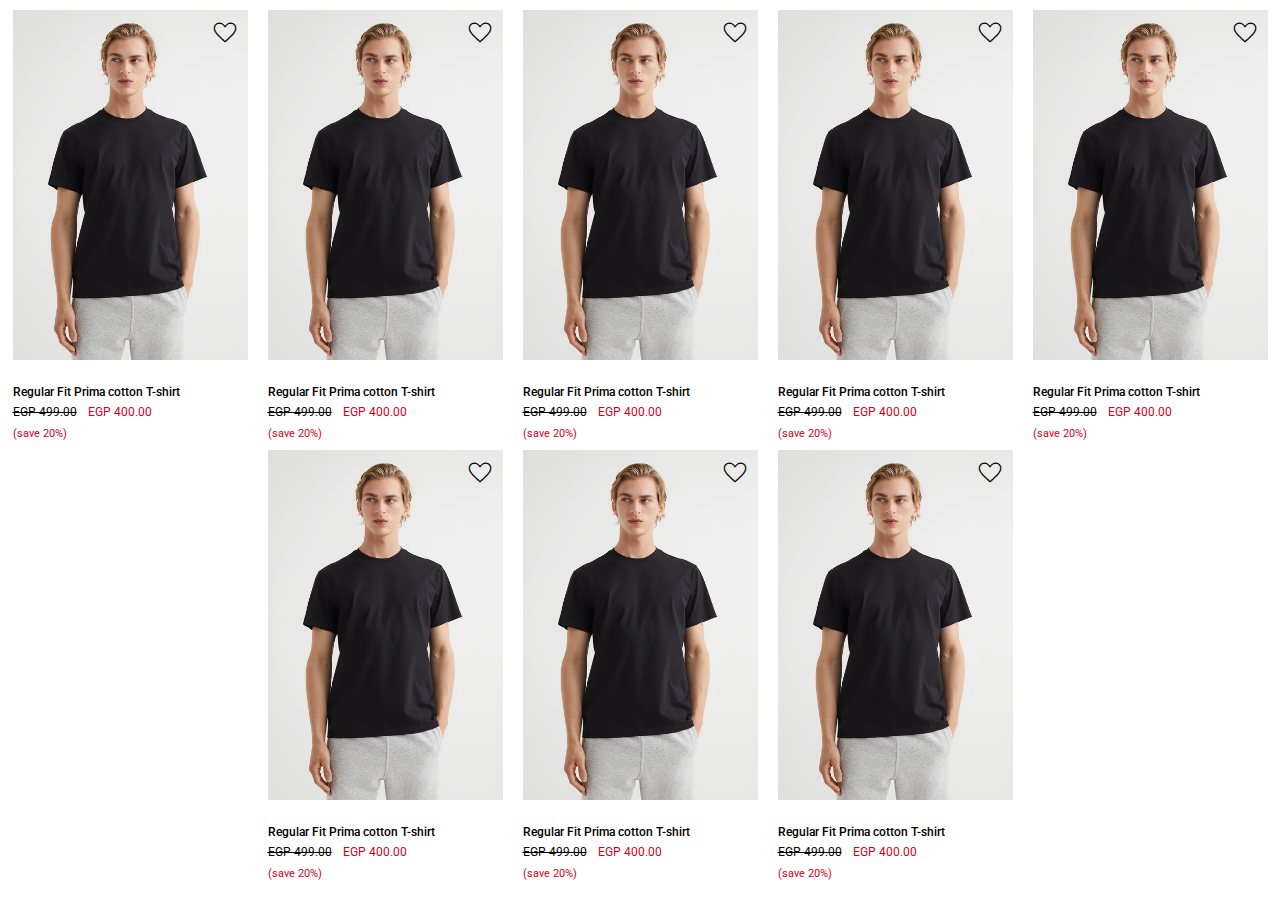
<file: index.html>
<!DOCTYPE html>
<html lang="en">
<head>
    <meta charset="UTF-8">
    <meta http-equiv="X-UA-Compatible" content="IE=edge">
    <meta name="viewport" content="width=device-width, initial-scale=1.0">
    <!-- Google Fonts -->
    <link rel="preconnect" href="https://fonts.googleapis.com">
    <link rel="preconnect" href="https://fonts.gstatic.com" crossorigin>
    <link href="https://fonts.googleapis.com/css2?family=Almarai:wght@300;400;700;800&family=Cairo:wght@200;300;400;600;700;800;900&family=Nunito:ital,wght@0,200;0,400;0,600;0,700;0,800;1,200&family=Oswald:wght@300;400;500;600;700&family=Permanent+Marker&family=Poppins:wght@100;300;400;500;600;700;800&family=Roboto:wght@100;300;400;700;900&display=swap" rel="stylesheet">
    <!-- Icon  -->
    <link rel="stylesheet" href="https://fonts.googleapis.com/css2?family=Material+Symbols+Outlined:opsz,wght,FILL,GRAD@20..48,100..700,0..1,-50..200" />
    <link rel="stylesheet" href="https://fonts.googleapis.com/css2?family=Material+Symbols+Outlined:opsz,wght,FILL,GRAD@48,100,0,0" />
    <!-- Fav Icon -->
    <link rel="icon" type="image/x-icon" sizes="40x10" href="./images/site-logo.svg">
    <!-- Css File -->
    <link rel="stylesheet" href="./css/home.css">
    <title>H&M</title>
</head>
<body>
    <div class="container">

        <div class="card">
            <div class="image">
                <img src="./images/product.webp" alt="">
                <span class="material-symbols-outlined">
                    favorite
                    </span>
            </div>
            <div class="info">
                <h5 class="productName">Regular Fit Prima cotton T-shirt</h5>
                <div class="price">
                    <span class="priceBefore">EGP 499.00</span>
                    <span class="priceAfter">EGP 400.00</span>
                </div>
                <p class="offer">(save 20%)</p>
            </div>
        </div>
        <div class="card">
            <div class="image">
                <img src="./images/product.webp" alt="">
                <span class="material-symbols-outlined">
                    favorite
                    </span>
            </div>
            <div class="info">
                <h5 class="productName">Regular Fit Prima cotton T-shirt</h5>
                <div class="price">
                    <span class="priceBefore">EGP 499.00</span>
                    <span class="priceAfter">EGP 400.00</span>
                </div>
                <p class="offer">(save 20%)</p>
            </div>
        </div>
        <div class="card">
            <div class="image">
                <img src="./images/product.webp" alt="">
                <span class="material-symbols-outlined">
                    favorite
                    </span>
            </div>
            <div class="info">
                <h5 class="productName">Regular Fit Prima cotton T-shirt</h5>
                <div class="price">
                    <span class="priceBefore">EGP 499.00</span>
                    <span class="priceAfter">EGP 400.00</span>
                </div>
                <p class="offer">(save 20%)</p>
            </div>
        </div>
        <div class="card">
            <div class="image">
                <img src="./images/product.webp" alt="">
                <span class="material-symbols-outlined">
                    favorite
                    </span>
            </div>
            <div class="info">
                <h5 class="productName">Regular Fit Prima cotton T-shirt</h5>
                <div class="price">
                    <span class="priceBefore">EGP 499.00</span>
                    <span class="priceAfter">EGP 400.00</span>
                </div>
                <p class="offer">(save 20%)</p>
            </div>
        </div>
        <div class="card">
            <div class="image">
                <img src="./images/product.webp" alt="">
                <span class="material-symbols-outlined">
                    favorite
                    </span>
            </div>
            <div class="info">
                <h5 class="productName">Regular Fit Prima cotton T-shirt</h5>
                <div class="price">
                    <span class="priceBefore">EGP 499.00</span>
                    <span class="priceAfter">EGP 400.00</span>
                </div>
                <p class="offer">(save 20%)</p>
            </div>
        </div>
        <div class="card">
            <div class="image">
                <img src="./images/product.webp" alt="">
                <span class="material-symbols-outlined">
                    favorite
                    </span>
            </div>
            <div class="info">
                <h5 class="productName">Regular Fit Prima cotton T-shirt</h5>
                <div class="price">
                    <span class="priceBefore">EGP 499.00</span>
                    <span class="priceAfter">EGP 400.00</span>
                </div>
                <p class="offer">(save 20%)</p>
            </div>
        </div>
        <div class="card">
            <div class="image">
                <img src="./images/product.webp" alt="">
                <span class="material-symbols-outlined">
                    favorite
                    </span>
            </div>
            <div class="info">
                <h5 class="productName">Regular Fit Prima cotton T-shirt</h5>
                <div class="price">
                    <span class="priceBefore">EGP 499.00</span>
                    <span class="priceAfter">EGP 400.00</span>
                </div>
                <p class="offer">(save 20%)</p>
            </div>
        </div>
        <div class="card">
            <div class="image">
                <img src="./images/product.webp" alt="">
                <span class="material-symbols-outlined">
                    favorite
                    </span>
            </div>
            <div class="info">
                <h5 class="productName">Regular Fit Prima cotton T-shirt</h5>
                <div class="price">
                    <span class="priceBefore">EGP 499.00</span>
                    <span class="priceAfter">EGP 400.00</span>
                </div>
                <p class="offer">(save 20%)</p>
            </div>
        </div>

    </div>
    
</body>
</html>
</file>
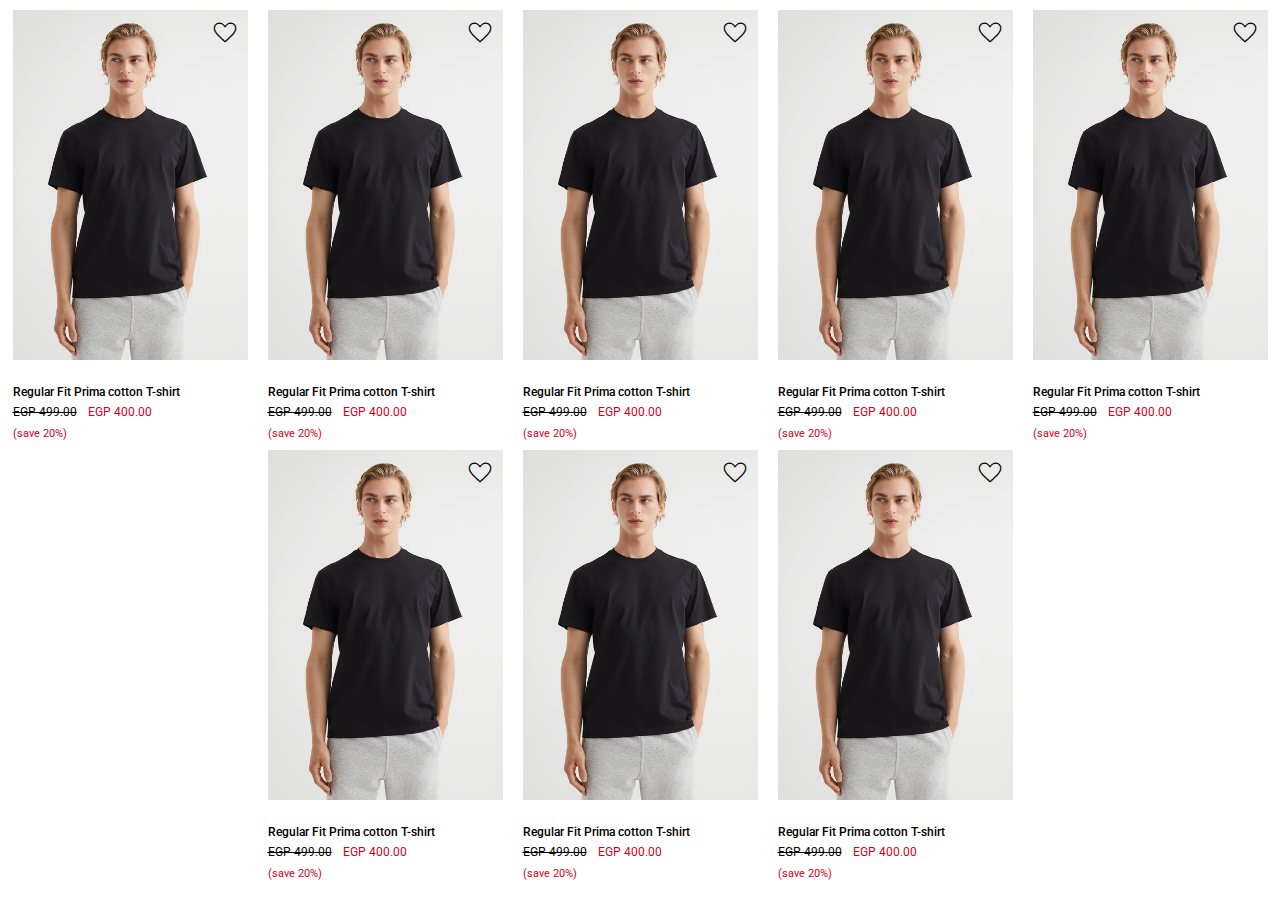
<file: Home.html>
<!DOCTYPE html>
<html lang="en">
<head>
    <meta charset="UTF-8">
    <meta http-equiv="X-UA-Compatible" content="IE=edge">
    <meta name="viewport" content="width=device-width, initial-scale=1.0">
    <!-- Google Fonts -->
    <link rel="preconnect" href="https://fonts.googleapis.com">
    <link rel="preconnect" href="https://fonts.gstatic.com" crossorigin>
    <link href="https://fonts.googleapis.com/css2?family=Almarai:wght@300;400;700;800&family=Cairo:wght@200;300;400;600;700;800;900&family=Nunito:ital,wght@0,200;0,400;0,600;0,700;0,800;1,200&family=Oswald:wght@300;400;500;600;700&family=Permanent+Marker&family=Poppins:wght@100;300;400;500;600;700;800&family=Roboto:wght@100;300;400;700;900&display=swap" rel="stylesheet">
    <!-- Icon  -->
    <link rel="stylesheet" href="https://fonts.googleapis.com/css2?family=Material+Symbols+Outlined:opsz,wght,FILL,GRAD@20..48,100..700,0..1,-50..200" />
    <link rel="stylesheet" href="https://fonts.googleapis.com/css2?family=Material+Symbols+Outlined:opsz,wght,FILL,GRAD@48,100,0,0" />
    <!-- Fav Icon -->
    <link rel="icon" type="image/x-icon" sizes="40x10" href="./images/site-logo.svg">
    <!-- Css File -->
    <link rel="stylesheet" href="./css/home.css">
    <title>H&M</title>
</head>
<body>
    <div class="container">

        <div class="card">
            <div class="image">
                <img src="./images/product.webp" alt="">
                <span class="material-symbols-outlined">
                    favorite
                    </span>
            </div>
            <div class="info">
                <h5 class="productName">Regular Fit Prima cotton T-shirt</h5>
                <div class="price">
                    <span class="priceBefore">EGP 499.00</span>
                    <span class="priceAfter">EGP 400.00</span>
                </div>
                <p class="offer">(save 20%)</p>
            </div>
        </div>
        <div class="card">
            <div class="image">
                <img src="./images/product.webp" alt="">
                <span class="material-symbols-outlined">
                    favorite
                    </span>
            </div>
            <div class="info">
                <h5 class="productName">Regular Fit Prima cotton T-shirt</h5>
                <div class="price">
                    <span class="priceBefore">EGP 499.00</span>
                    <span class="priceAfter">EGP 400.00</span>
                </div>
                <p class="offer">(save 20%)</p>
            </div>
        </div>
        <div class="card">
            <div class="image">
                <img src="./images/product.webp" alt="">
                <span class="material-symbols-outlined">
                    favorite
                    </span>
            </div>
            <div class="info">
                <h5 class="productName">Regular Fit Prima cotton T-shirt</h5>
                <div class="price">
                    <span class="priceBefore">EGP 499.00</span>
                    <span class="priceAfter">EGP 400.00</span>
                </div>
                <p class="offer">(save 20%)</p>
            </div>
        </div>
        <div class="card">
            <div class="image">
                <img src="./images/product.webp" alt="">
                <span class="material-symbols-outlined">
                    favorite
                    </span>
            </div>
            <div class="info">
                <h5 class="productName">Regular Fit Prima cotton T-shirt</h5>
                <div class="price">
                    <span class="priceBefore">EGP 499.00</span>
                    <span class="priceAfter">EGP 400.00</span>
                </div>
                <p class="offer">(save 20%)</p>
            </div>
        </div>
        <div class="card">
            <div class="image">
                <img src="./images/product.webp" alt="">
                <span class="material-symbols-outlined">
                    favorite
                    </span>
            </div>
            <div class="info">
                <h5 class="productName">Regular Fit Prima cotton T-shirt</h5>
                <div class="price">
                    <span class="priceBefore">EGP 499.00</span>
                    <span class="priceAfter">EGP 400.00</span>
                </div>
                <p class="offer">(save 20%)</p>
            </div>
        </div>
        <div class="card">
            <div class="image">
                <img src="./images/product.webp" alt="">
                <span class="material-symbols-outlined">
                    favorite
                    </span>
            </div>
            <div class="info">
                <h5 class="productName">Regular Fit Prima cotton T-shirt</h5>
                <div class="price">
                    <span class="priceBefore">EGP 499.00</span>
                    <span class="priceAfter">EGP 400.00</span>
                </div>
                <p class="offer">(save 20%)</p>
            </div>
        </div>
        <div class="card">
            <div class="image">
                <img src="./images/product.webp" alt="">
                <span class="material-symbols-outlined">
                    favorite
                    </span>
            </div>
            <div class="info">
                <h5 class="productName">Regular Fit Prima cotton T-shirt</h5>
                <div class="price">
                    <span class="priceBefore">EGP 499.00</span>
                    <span class="priceAfter">EGP 400.00</span>
                </div>
                <p class="offer">(save 20%)</p>
            </div>
        </div>
        <div class="card">
            <div class="image">
                <img src="./images/product.webp" alt="">
                <span class="material-symbols-outlined">
                    favorite
                    </span>
            </div>
            <div class="info">
                <h5 class="productName">Regular Fit Prima cotton T-shirt</h5>
                <div class="price">
                    <span class="priceBefore">EGP 499.00</span>
                    <span class="priceAfter">EGP 400.00</span>
                </div>
                <p class="offer">(save 20%)</p>
            </div>
        </div>

    </div>
    
</body>
</html>
</file>
<file: css/home.css>
/* Start Global */
*{
    padding: 0;
    margin: 0;
    box-sizing: border-box;
}

body{
    font-family: 'Almarai', sans-serif;
font-family: 'Cairo', sans-serif;
font-family: 'Nunito', sans-serif;
font-family: 'Oswald', sans-serif;
font-family: 'Permanent Marker', cursive;
font-family: 'Poppins', sans-serif;
font-family: 'Roboto', sans-serif;
}



/* End Global */


/* Start Card  */

.card{
    width: 235px;
    height: 420px;
    margin: 10px;
    cursor: pointer;
    transition: .4s;

}

.card:hover .productName{
    text-decoration: underline;
}

.card .image {
    width: 235px;
    height: 350px;
    position: relative;
    margin-bottom: 25px;
}

.card .image img{
    width: 100%;
    height: 100%;
}

.card .image span{
    position: absolute;
    top: 8px;
    right: 8px;
    font-weight: 200;
    font-size: 30px;
}

.card .info{
    font-size: 12px;
}

.card .info .productName{
    font-weight: 500;
    font-size: 12px;
    margin-bottom: 6px;
    transition: .4s;
}

.card .info .price .priceBefore{
    font-weight: 400;
    text-decoration: line-through;
    margin-right:8px ;

}

.card .info .price .priceAfter{
    color: #d6001c;
    
}

.card .info  .offer{
    color: #d6001c;
    margin-top: 8px;
    font-size: 11px;
}


/* End Card  */



/* Solution Here  */


/* 👍🏻صغر browser tab  */
/* و الشكل هيبقى زى الصورة */

.container{
    display: flex;
    flex-flow: row wrap;
    justify-content: center
}



/* Solution Here  */
</file>
